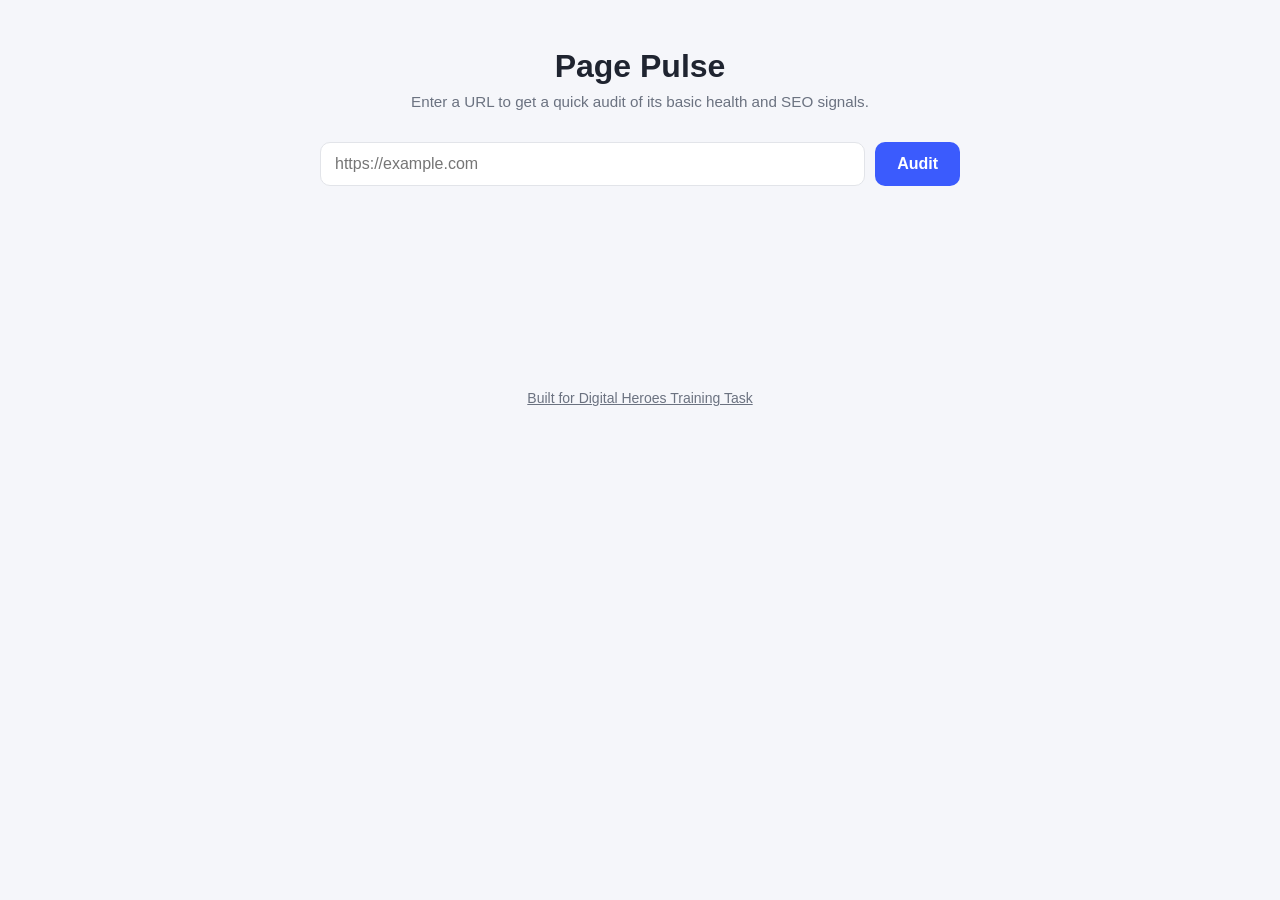
<file: index.html>
<!DOCTYPE html>
<html lang="en">
<head>
  <meta charset="UTF-8" />
  <meta name="viewport" content="width=device-width, initial-scale=1.0" />
  <title>Page Pulse</title>
  <link rel="stylesheet" href="style.css" />
</head>
<body>
  <main class="container">
    <header>
      <h1>Page Pulse</h1>
      <p class="subtitle">
        Enter a URL to get a quick audit of its basic health and SEO signals.
      </p>
    </header>

    <form id="audit-form" class="audit-form">
      <input
        type="text"
        id="url-input"
        name="url"
        placeholder="https://example.com"
        autocomplete="off"
        required
      />
      <button type="submit" id="audit-button">Audit</button>
    </form>

    <section id="status-area" class="status-area" aria-live="polite"></section>

    <section id="report-area" class="report-area"></section>
  </main>

  <footer class="site-footer">
    <a
      href="https://digitalheroesco.com"
      target="_blank"
      rel="noopener noreferrer"
    >
      Built for Digital Heroes Training Task
    </a>
  </footer>

  <script src="script.js"></script>
</body>
</html>
</file>
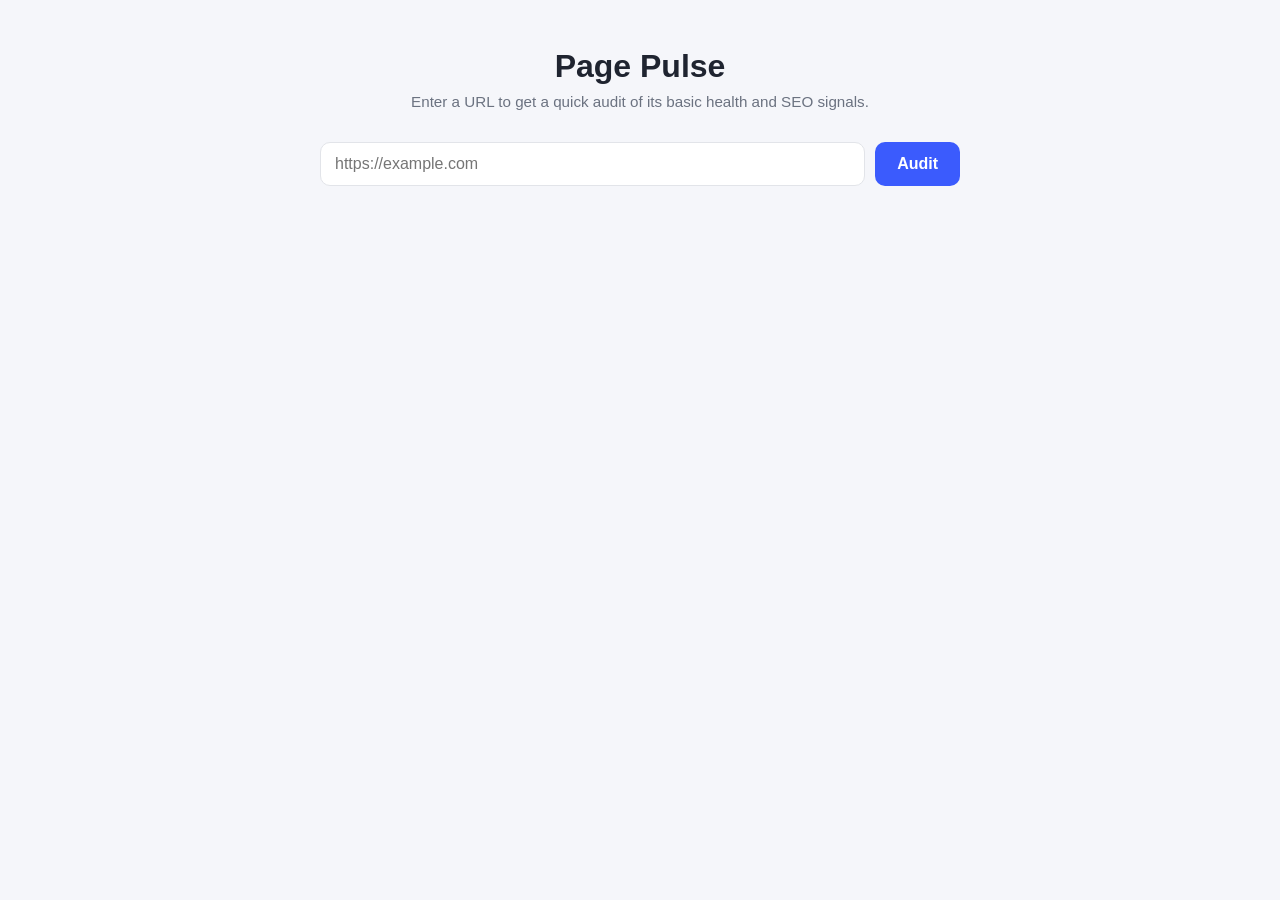
<file: frontend/index.html>
<!DOCTYPE html>
<html lang="en">
<head>
  <meta charset="UTF-8" />
  <meta name="viewport" content="width=device-width, initial-scale=1.0" />
  <title>Page Pulse</title>
  <link rel="stylesheet" href="style.css" />
</head>
<body>
  <main class="container">
    <header>
      <h1>Page Pulse</h1>
      <p class="subtitle">Enter a URL to get a quick audit of its basic health and SEO signals.</p>
    </header>

    <form id="audit-form" class="audit-form">
      <input
        type="text"
        id="url-input"
        name="url"
        placeholder="https://example.com"
        autocomplete="off"
        required
      />
      <button type="submit" id="audit-button">Audit</button>
    </form>

    <section id="status-area" class="status-area" aria-live="polite"></section>

    <section id="report-area" class="report-area"></section>
  </main>

  <script src="script.js"></script>
</body>
</html>
</file>
<file: style.css>
:root {
  --bg: #f5f6fa;
  --card-bg: #ffffff;
  --text: #1f2430;
  --text-muted: #6b7280;
  --border: #e2e4e9;
  --accent: #3b5bfd;
  --accent-hover: #2c46d6;
  --error-bg: #fdecec;
  --error-border: #f3b4b4;
  --error-text: #b3261e;
  --success-text: #1f7a3f;
  --radius: 10px;
}

* {
  box-sizing: border-box;
}

body {
  margin: 0;
  font-family: -apple-system, BlinkMacSystemFont, "Segoe UI", Roboto, Helvetica, Arial, sans-serif;
  background: var(--bg);
  color: var(--text);
}

.container {
  max-width: 680px;
  margin: 0 auto;
  padding: 48px 20px 80px;
}

header {
  text-align: center;
  margin-bottom: 32px;
}

h1 {
  font-size: 2rem;
  margin: 0 0 8px;
}

.subtitle {
  color: var(--text-muted);
  margin: 0;
  font-size: 0.95rem;
}

.audit-form {
  display: flex;
  gap: 10px;
  margin-bottom: 24px;
}

#url-input {
  flex: 1;
  padding: 12px 14px;
  font-size: 1rem;
  border: 1px solid var(--border);
  border-radius: var(--radius);
  outline: none;
  background: var(--card-bg);
}

#url-input:focus {
  border-color: var(--accent);
  box-shadow: 0 0 0 3px rgba(59, 91, 253, 0.15);
}

#audit-button {
  padding: 12px 22px;
  font-size: 1rem;
  font-weight: 600;
  color: #fff;
  background: var(--accent);
  border: none;
  border-radius: var(--radius);
  cursor: pointer;
  transition: background 0.15s ease;
}

#audit-button:hover:not(:disabled) {
  background: var(--accent-hover);
}

#audit-button:disabled {
  opacity: 0.65;
  cursor: not-allowed;
}

.status-area {
  min-height: 24px;
  margin-bottom: 12px;
  text-align: center;
}

.status-loading {
  color: var(--text-muted);
  font-size: 0.95rem;
}

.status-error {
  background: var(--error-bg);
  border: 1px solid var(--error-border);
  color: var(--error-text);
  padding: 12px 16px;
  border-radius: var(--radius);
  font-size: 0.95rem;
  text-align: left;
}

.report-card {
  background: var(--card-bg);
  border: 1px solid var(--border);
  border-radius: var(--radius);
  padding: 24px;
}

.report-card h2 {
  margin-top: 0;
  font-size: 1.1rem;
  word-break: break-all;
  color: var(--text-muted);
  font-weight: 500;
}

.metric-grid {
  display: grid;
  grid-template-columns: 1fr 1fr;
  gap: 16px;
  margin-top: 20px;
}

.metric {
  border: 1px solid var(--border);
  border-radius: var(--radius);
  padding: 14px 16px;
}

.metric-label {
  font-size: 0.78rem;
  text-transform: uppercase;
  letter-spacing: 0.03em;
  color: var(--text-muted);
  margin-bottom: 6px;
}

.metric-value {
  font-size: 1.05rem;
  font-weight: 600;
  word-break: break-word;
}

.metric-value.missing {
  color: var(--text-muted);
  font-weight: 400;
  font-style: italic;
}

.metric-value.warn {
  color: var(--error-text);
}

.metric-value.ok {
  color: var(--success-text);
}

.full-width {
  grid-column: 1 / -1;
}

@media (max-width: 480px) {
  .audit-form {
    flex-direction: column;
  }

  .metric-grid {
    grid-template-columns: 1fr;
  }
}
.site-footer {
  text-align: center;
  padding: 24px;
  margin-top: 40px;
  color: #6b7280;
  font-size: 14px;
}

.site-footer a {
  color: inherit;
  text-decoration: underline;
}
</file>
<file: frontend/style.css>
:root {
  --bg: #f5f6fa;
  --card-bg: #ffffff;
  --text: #1f2430;
  --text-muted: #6b7280;
  --border: #e2e4e9;
  --accent: #3b5bfd;
  --accent-hover: #2c46d6;
  --error-bg: #fdecec;
  --error-border: #f3b4b4;
  --error-text: #b3261e;
  --success-text: #1f7a3f;
  --radius: 10px;
}

* {
  box-sizing: border-box;
}

body {
  margin: 0;
  font-family: -apple-system, BlinkMacSystemFont, "Segoe UI", Roboto, Helvetica, Arial, sans-serif;
  background: var(--bg);
  color: var(--text);
}

.container {
  max-width: 680px;
  margin: 0 auto;
  padding: 48px 20px 80px;
}

header {
  text-align: center;
  margin-bottom: 32px;
}

h1 {
  font-size: 2rem;
  margin: 0 0 8px;
}

.subtitle {
  color: var(--text-muted);
  margin: 0;
  font-size: 0.95rem;
}

.audit-form {
  display: flex;
  gap: 10px;
  margin-bottom: 24px;
}

#url-input {
  flex: 1;
  padding: 12px 14px;
  font-size: 1rem;
  border: 1px solid var(--border);
  border-radius: var(--radius);
  outline: none;
  background: var(--card-bg);
}

#url-input:focus {
  border-color: var(--accent);
  box-shadow: 0 0 0 3px rgba(59, 91, 253, 0.15);
}

#audit-button {
  padding: 12px 22px;
  font-size: 1rem;
  font-weight: 600;
  color: #fff;
  background: var(--accent);
  border: none;
  border-radius: var(--radius);
  cursor: pointer;
  transition: background 0.15s ease;
}

#audit-button:hover:not(:disabled) {
  background: var(--accent-hover);
}

#audit-button:disabled {
  opacity: 0.65;
  cursor: not-allowed;
}

.status-area {
  min-height: 24px;
  margin-bottom: 12px;
  text-align: center;
}

.status-loading {
  color: var(--text-muted);
  font-size: 0.95rem;
}

.status-error {
  background: var(--error-bg);
  border: 1px solid var(--error-border);
  color: var(--error-text);
  padding: 12px 16px;
  border-radius: var(--radius);
  font-size: 0.95rem;
  text-align: left;
}

.report-card {
  background: var(--card-bg);
  border: 1px solid var(--border);
  border-radius: var(--radius);
  padding: 24px;
}

.report-card h2 {
  margin-top: 0;
  font-size: 1.1rem;
  word-break: break-all;
  color: var(--text-muted);
  font-weight: 500;
}

.metric-grid {
  display: grid;
  grid-template-columns: 1fr 1fr;
  gap: 16px;
  margin-top: 20px;
}

.metric {
  border: 1px solid var(--border);
  border-radius: var(--radius);
  padding: 14px 16px;
}

.metric-label {
  font-size: 0.78rem;
  text-transform: uppercase;
  letter-spacing: 0.03em;
  color: var(--text-muted);
  margin-bottom: 6px;
}

.metric-value {
  font-size: 1.05rem;
  font-weight: 600;
  word-break: break-word;
}

.metric-value.missing {
  color: var(--text-muted);
  font-weight: 400;
  font-style: italic;
}

.metric-value.warn {
  color: var(--error-text);
}

.metric-value.ok {
  color: var(--success-text);
}

.full-width {
  grid-column: 1 / -1;
}

@media (max-width: 480px) {
  .audit-form {
    flex-direction: column;
  }

  .metric-grid {
    grid-template-columns: 1fr;
  }
}
</file>
